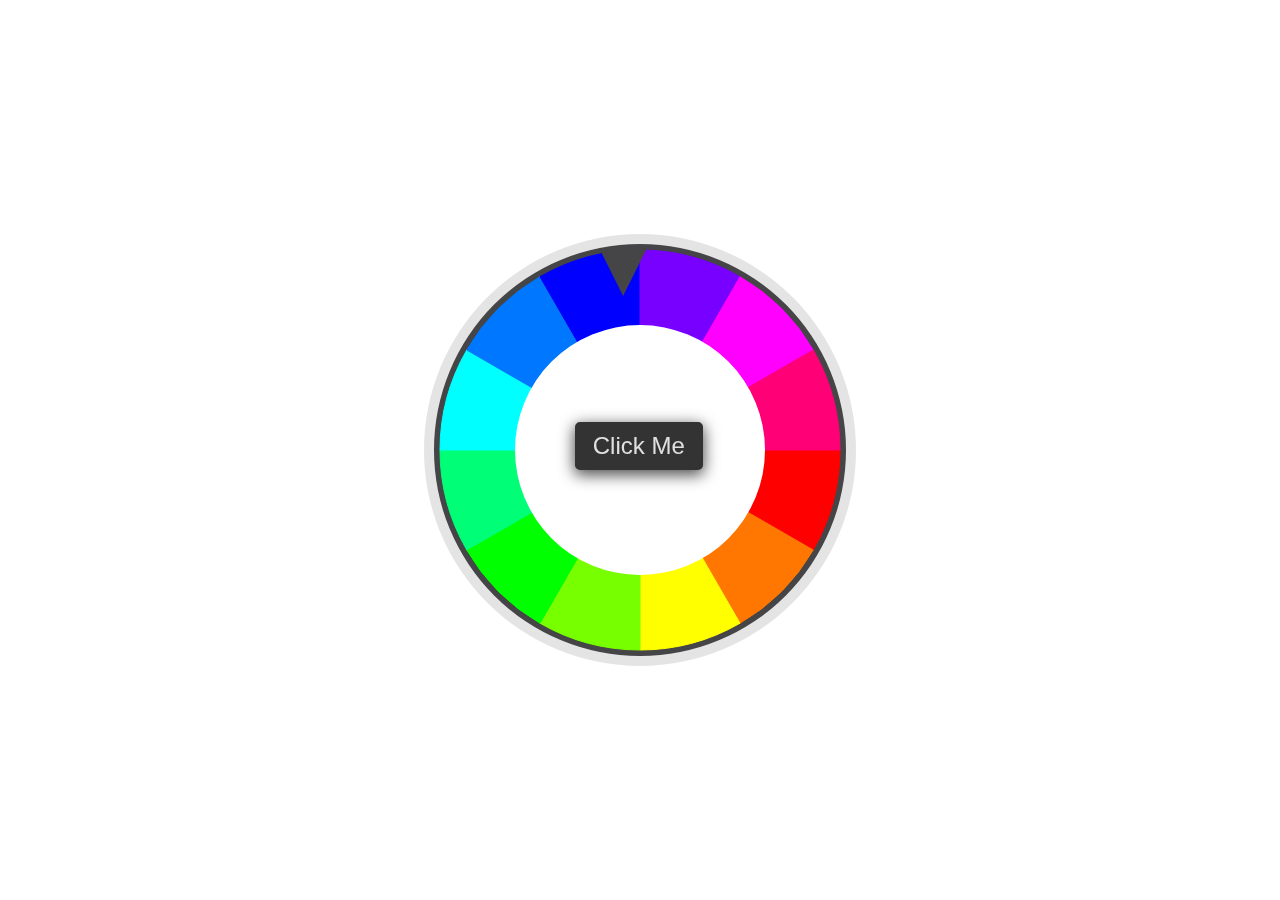
<file: index.html>
<!DOCTYPE html>
<html lang="en">
<head>
    <meta charset="UTF-8">
    <meta name="viewport" content="width=device-width, initial-scale=1.0">
    <meta http-equiv="X-UA-Compatible" content="ie=edge">
    <title>Color Wheel</title>
    <link rel="stylesheet" href="colorWheel.css">
</head>
<body>
    <div class="container">
        <canvas id="shape"></canvas>
        <button id="rotateBtn" class="btn">Click Me</button>
        <div class="triangle">&blacktriangledown;</div>
    </div>
   <script type="application/javascript" src="colorWheel.js"></script>
</body>
</html>
</file>
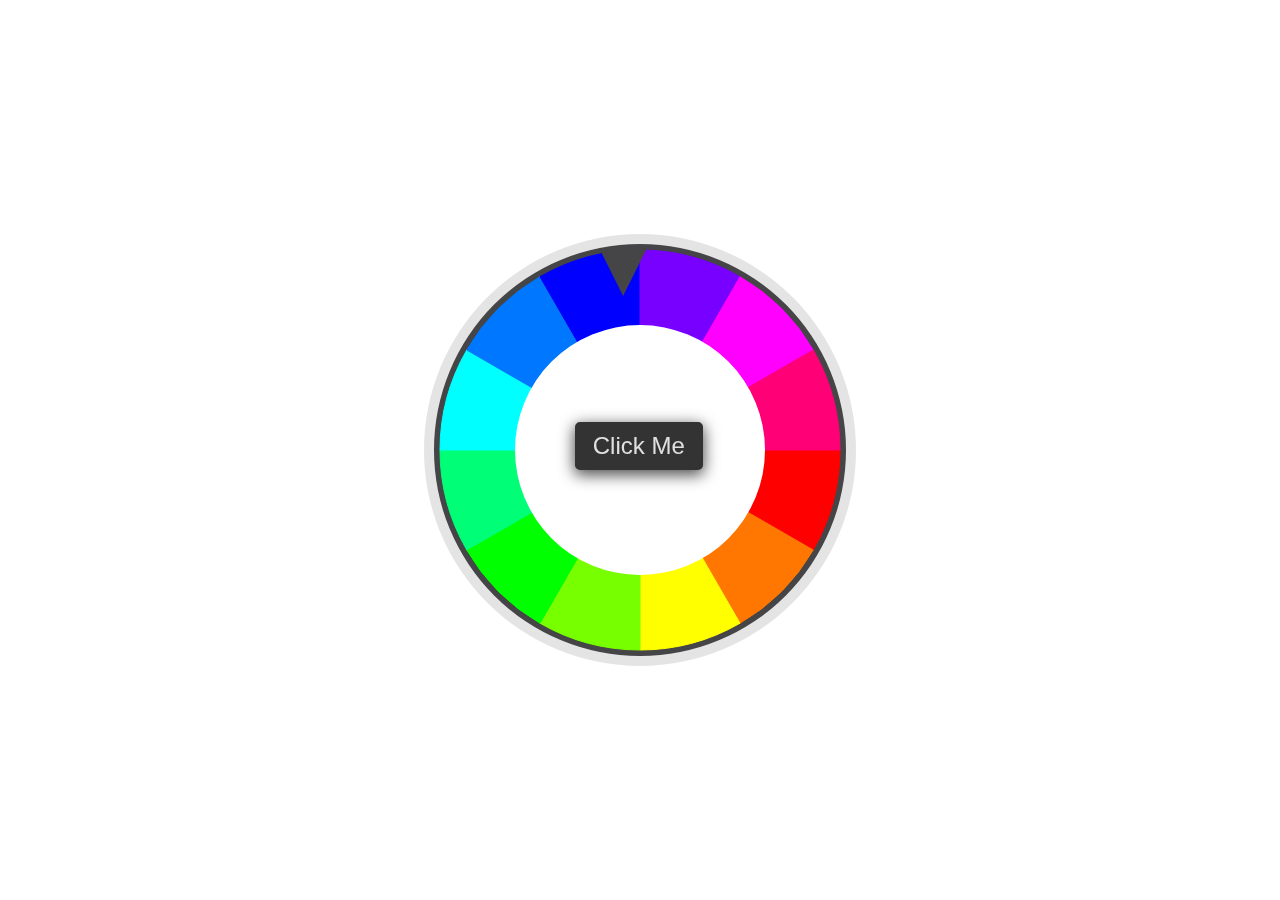
<file: colorWheel.html>
<!DOCTYPE html>
<html lang="en">
<head>
    <meta charset="UTF-8">
    <meta name="viewport" content="width=device-width, initial-scale=1.0">
    <meta http-equiv="X-UA-Compatible" content="ie=edge">
    <title>Color Wheel</title>
    <link rel="stylesheet" href="colorWheel.css">
</head>
<body>
    <div class="container">
        <canvas id="shape"></canvas>
        <button id="rotateBtn" class="btn">Click Me</button>
        <div class="triangle">&blacktriangledown;</div>
    </div>
   <script type="application/javascript" src="colorWheel.js"></script>
</body>
</html>
</file>
<file: colorWheel.css>
*{
    box-sizing:border-box;
    padding:0;
    margin:0;
}

body{
    overflow:hidden;
}

/* .container{
    display:flex;
    align-items:center;
    justify-content:center;
    border:.1rem black solid;
    border-radius:.35rem;
    height:70vh;
    width:75vw;
    position: relative;
} */

#shape{
    display:block;
    height:20%;
    background:#ffffff00;
}

.btn{
    width:8rem;
    height:3rem;
    border:2px solid #333;
    margin:.3rem;
    padding:.5rem;
    background:#333;
    color:#e0e0e0;
    text-align:center;
    font-size:1.5rem;
    border-radius:5px;
    outline:none;
    box-shadow: 0px 4px 15px 1px rgba(0,0,0,0.7);
}

.btn:hover{
    background:#454547;
    border:2px solid #454547;
    color:#fff;
    cursor:pointer;
    box-shadow: 0px 4px 15px 1px rgba(25,25,25,0.7);
}

#rotateBtn{
    display:block;
    position:absolute;;
}

.triangle{
    display:block;
    color:#454547;
    font-size:6rem;
    position:absolute;
    outline:none;
    cursor:default;
}
</file>
